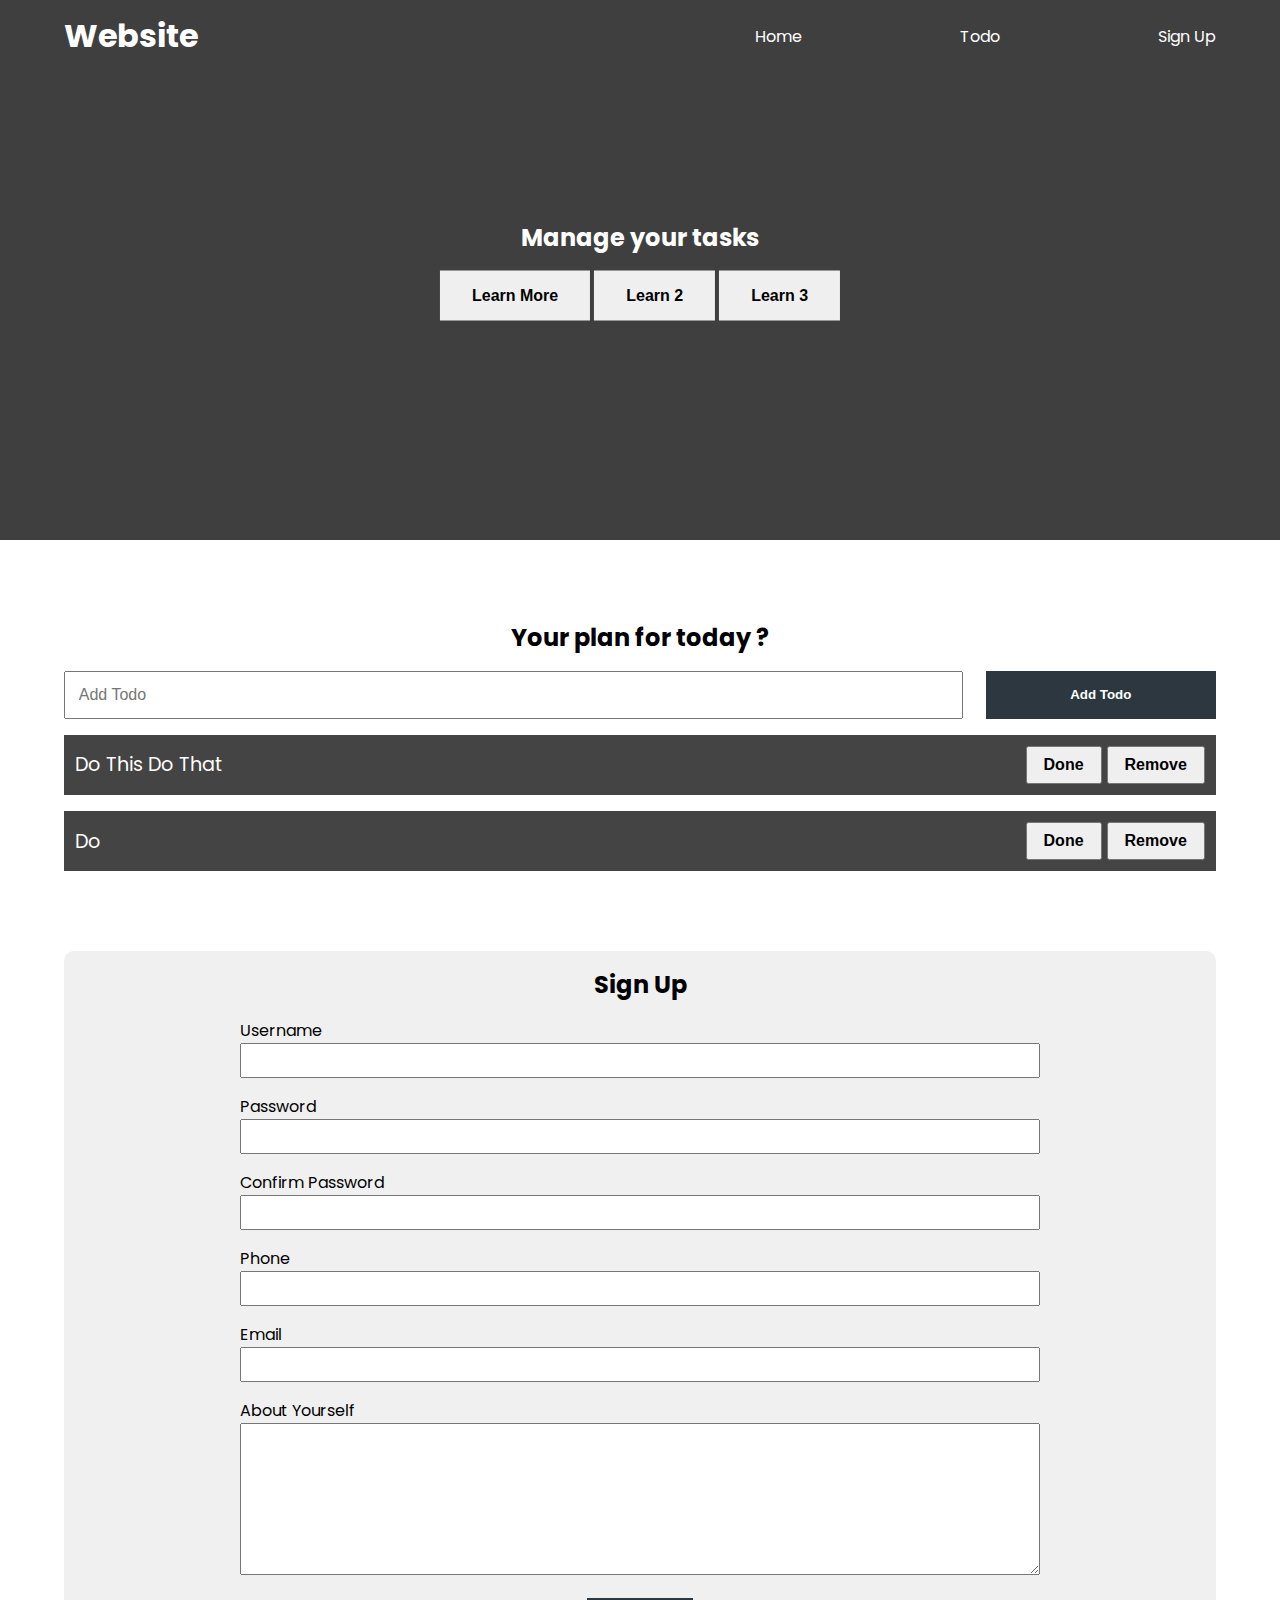
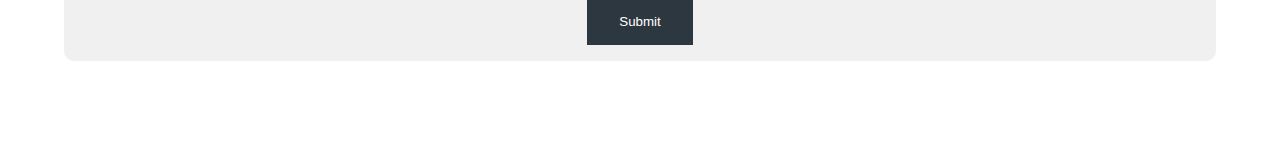
<file: index.html>
<!DOCTYPE html>
<html lang="en">
  <head>
    <meta charset="UTF-8" />
    <meta http-equiv="X-UA-Compatible" content="IE=edge" />
    <meta name="viewport" content="width=device-width, initial-scale=1.0" />
    <link rel="stylesheet" href="./style.css" />
    <!-- <script src="./102.js" defer></script> -->
    <!-- <script src="./103.js" defer></script> -->
    <!-- <script src="./104.js" defer></script> -->
    <!-- <script src="./105.js" defer></script> -->
    <!-- <script src="./106.js" defer></script> -->
    <!-- <script src="./107.js" defer></script> -->
    <!-- <script src="./108.js" defer></script> -->
    <!-- <script src="./109.js" defer></script> -->
    <!-- <script src="./110.js" defer></script> -->
    <!-- <script src="./113.js" defer></script> -->
    <!-- <script src="./114.js" defer></script> -->
    <!-- <script src="./115.js" defer></script> -->
    <!-- <script src="./116.js" defer></script> -->
    <!-- <script src="./117.js" defer></script> -->
    <!-- <script src="./118.js" defer></script> -->
    <!-- <script src="./119.js" defer></script> -->
    <!-- <script src="./120.js" defer></script> -->
    <!-- <script src="./121.js" defer></script> -->
    <!-- <script src="./127.js" defer></script> -->
    <script src="roadSideScript.js" defer></script>
    <title>My Website</title>
  </head>
  <body>
    <header class="header">
      <nav class="nav container">
        <h1 class="logo">Website</h1>
        <ul class="nav-items">
          <li class="nav-item"><a href="#home">Home</a></li>
          <li class="nav-item"><a href="">Todo</a></li>
          <li class="nav-item"><a href="">Sign Up</a></li>
        </ul>
      </nav>
      <div class="headline">
        <h2 id="main-heading">
          Manage your tasks <span style="display: none">Hello</span>
        </h2>
        <button class="btn btn-headline">Learn More</button>
        <button class="btn btn-headline">Learn 2</button>
        <button class="btn btn-headline">Learn 3</button>
      </div>
    </header>

    <section class="section-todo container">
      <h2>Your plan for today ?</h2>
      <!-- todo form  -->
      <form class="form-todo">
        <input type="text" name="" id="" placeholder="Add Todo" />
        <input type="submit" value="Add Todo" class="btn" />
      </form>

      <ul class="todo-list">
        <li>
          <span class="text">Do this do that</span>
          <div class="todo-buttons">
            <button class="todo-btn done">Done</button>
            <button class="todo-btn remove">Remove</button>
          </div>
        </li>
        <li>
          <span class="text">Do </span>
          <div class="todo-buttons">
            <button class="todo-btn done">Done</button>
            <button class="todo-btn remove">Remove</button>
          </div>
        </li>
      </ul>
    </section>

    <section class="section-signup container">
      <h2>Sign Up</h2>
      <form class="signup-form">
        <div class="form-group">
          <label for="username">Username</label>
          <input type="text" name="username" id="username" />
        </div>
        <div class="form-group">
          <label for="password">Password</label>
          <input type="password" name="password" id="password" />
        </div>
        <div class="form-group">
          <label for="confirmPassword">Confirm Password</label>
          <input type="password" name="confirmPassword" id="confirmPassword" onkeyup="debounce()"/>
        </div>
        <div class="form-group">
          <label for="phone">Phone</label>
          <input type="text" name="phone" id="phone" />
        </div>
        <div class="form-group">
          <label for="email">Email</label>
          <input type="email" name="email" id="email" />
        </div>
        <div class="form-group">
          <label for="about">About Yourself</label>
          <textarea name="about" id="about" cols="30" rows="10"></textarea>
        </div>
        <button type="submit" class="btn signup-btn">Submit</button>
      </form>
    </section>
  </body>
</html>
</file>
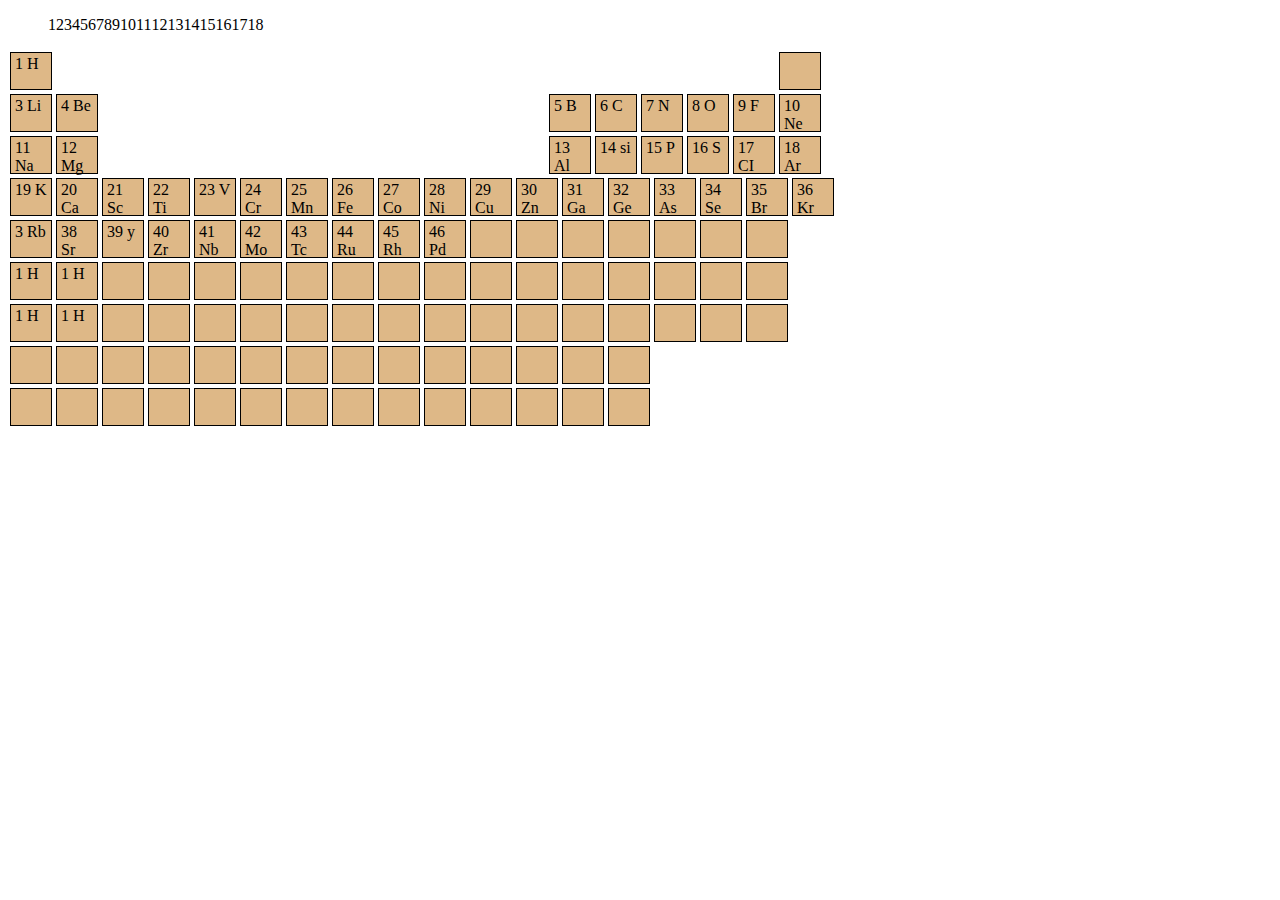
<file: periodicTable.html>
<!DOCTYPE html>
<html lang="en">
<head>
    <meta charset="UTF-8">
    <meta http-equiv="X-UA-Compatible" content="IE=edge">
    <meta name="viewport" content="width=device-width, initial-scale=1.0">
    <title>Document</title>
    <link rel="stylesheet" href="periodic.css">
</head>
<body>
    <div>
        <ul class="number-class">
            <li>1</li>
            <li>2</li>
            <li>3</li>
            <li>4</li>
            <li>5</li>
            <li>6</li>
            <li>7</li>
            <li>8</li>
            <li>9</li>
            <li>10</li>
            <li>11</li>
            <li>12</li>
            <li>13</li>
            <li>14</li>
            <li>15</li>
            <li>16</li>
            <li>17</li>
            <li>18</li>
        </ul>
        <div class="box-div">
            <div class="box">1 H</div>
           
        
            <div class="box"></div>
        </div>
        <div class="box-div">
           <div class="innerbox-div">
            <div class="box">3 Li</div>
            <div class="box">4 Be</div>
           
           </div>
        
           <div class="innerbox-div">
            <div class="box">5 B</div>
            <div class="box">6 C</div>
            <div class="box">7 N</div>
            <div class="box">8 O</div>
            <div class="box">9 F</div>
            <div class="box">10 Ne</div>
           </div>
        </div>
        <div class="box-div">
           <div class="innerbox-div">
            <div class="box">11 Na</div>
            <div class="box">12 Mg</div>
           
           </div>
        
           <div class="innerbox-div">
            <div class="box">13 Al</div>
            <div class="box">14 si</div>
            <div class="box">15 P</div>
            <div class="box">16 S</div>
            <div class="box">17 CI</div>
            <div class="box">18 Ar</div>
           </div>
        </div>
        <div class="box-div2">
           <div class="innerbox-div">
            <div class="box">19 K</div>
            <div class="box">20 Ca</div>
           
           </div>
        
           <div class="innerbox-div">
            <div class="box">21 Sc</div>
            <div class="box">22 Ti</div>
            <div class="box">23 V</div>
            <div class="box">24 Cr</div>
            <div class="box">25 Mn</div>
            <div class="box">26 Fe</div>
            <div class="box">27 Co</div>
            <div class="box">28 Ni</div>
            <div class="box">29 Cu</div>
            <div class="box">30 Zn</div>
           </div>
        
           <div class="innerbox-div">
            <div class="box">31 Ga</div>
            <div class="box">32 Ge</div>
            <div class="box">33 As</div>
            <div class="box">34 Se</div>
            <div class="box">35 Br</div>
            <div class="box">36 Kr</div>
           </div>
        </div>
        <div class="box-div2">
           <div class="innerbox-div">
            <div class="box">3 Rb</div>
            <div class="box">38 Sr</div>
           
           </div>
        
           <div class="innerbox-div">
            <div class="box">39 y</div>
            <div class="box">40 Zr</div>
            <div class="box">41 Nb</div>
            <div class="box">42 Mo</div>
            <div class="box">43 Tc</div>
            <div class="box">44 Ru</div>
            <div class="box">45 Rh</div>
            <div class="box">46 Pd</div>
            <div class="box"></div>
            <div class="box"></div>
           </div>
        
           <div class="innerbox-div">
            <div class="box"></div>
            <div class="box"></div>
            <div class="box"></div>
            <div class="box"></div>
            <div class="box"></div>
           </div>
        </div>
        <div class="box-div2">
           <div class="innerbox-div">
            <div class="box">1 H</div>
            <div class="box">1 H</div>
           
           </div>
        
           <div class="innerbox-div">
            <div class="box"></div>
            <div class="box"></div>
            <div class="box"></div>
            <div class="box"></div>
            <div class="box"></div>
            <div class="box"></div>
            <div class="box"></div>
            <div class="box"></div>
            <div class="box"></div>
            <div class="box"></div>
           </div>
        
           <div class="innerbox-div">
            <div class="box"></div>
            <div class="box"></div>
            <div class="box"></div>
            <div class="box"></div>
            <div class="box"></div>
           </div>
        </div>
        <div class="box-div2">
           <div class="innerbox-div">
            <div class="box">1 H</div>
            <div class="box">1 H</div>
           
           </div>
        
           <div class="innerbox-div">
            <div class="box"></div>
            <div class="box"></div>
            <div class="box"></div>
            <div class="box"></div>
            <div class="box"></div>
            <div class="box"></div>
            <div class="box"></div>
            <div class="box"></div>
            <div class="box"></div>
            <div class="box"></div>
           </div>
        
           <div class="innerbox-div">
            <div class="box"></div>
            <div class="box"></div>
            <div class="box"></div>
            <div class="box"></div>
            <div class="box"></div>
           </div>
        </div>
        <div class="box-div2">
           
        
           <div class="innerbox-div">
            <div class="box"></div>
            <div class="box"></div>
            <div class="box"></div>
            <div class="box"></div>
            <div class="box"></div>
            <div class="box"></div>
            <div class="box"></div>
            <div class="box"></div>
            <div class="box"></div>
            <div class="box"></div>
            <div class="box"></div>
            <div class="box"></div>
            <div class="box"></div>
            <div class="box"></div>
           </div>
        
        
        </div>
        <div class="box-div2">
           
        
           <div class="innerbox-div">
            <div class="box"></div>
            <div class="box"></div>
            <div class="box"></div>
            <div class="box"></div>
            <div class="box"></div>
            <div class="box"></div>
            <div class="box"></div>
            <div class="box"></div>
            <div class="box"></div>
            <div class="box"></div>
            <div class="box"></div>
            <div class="box"></div>
            <div class="box"></div>
            <div class="box"></div>
           </div>
        
        
        </div>

       
    </div>
</body>
</html>
</file>
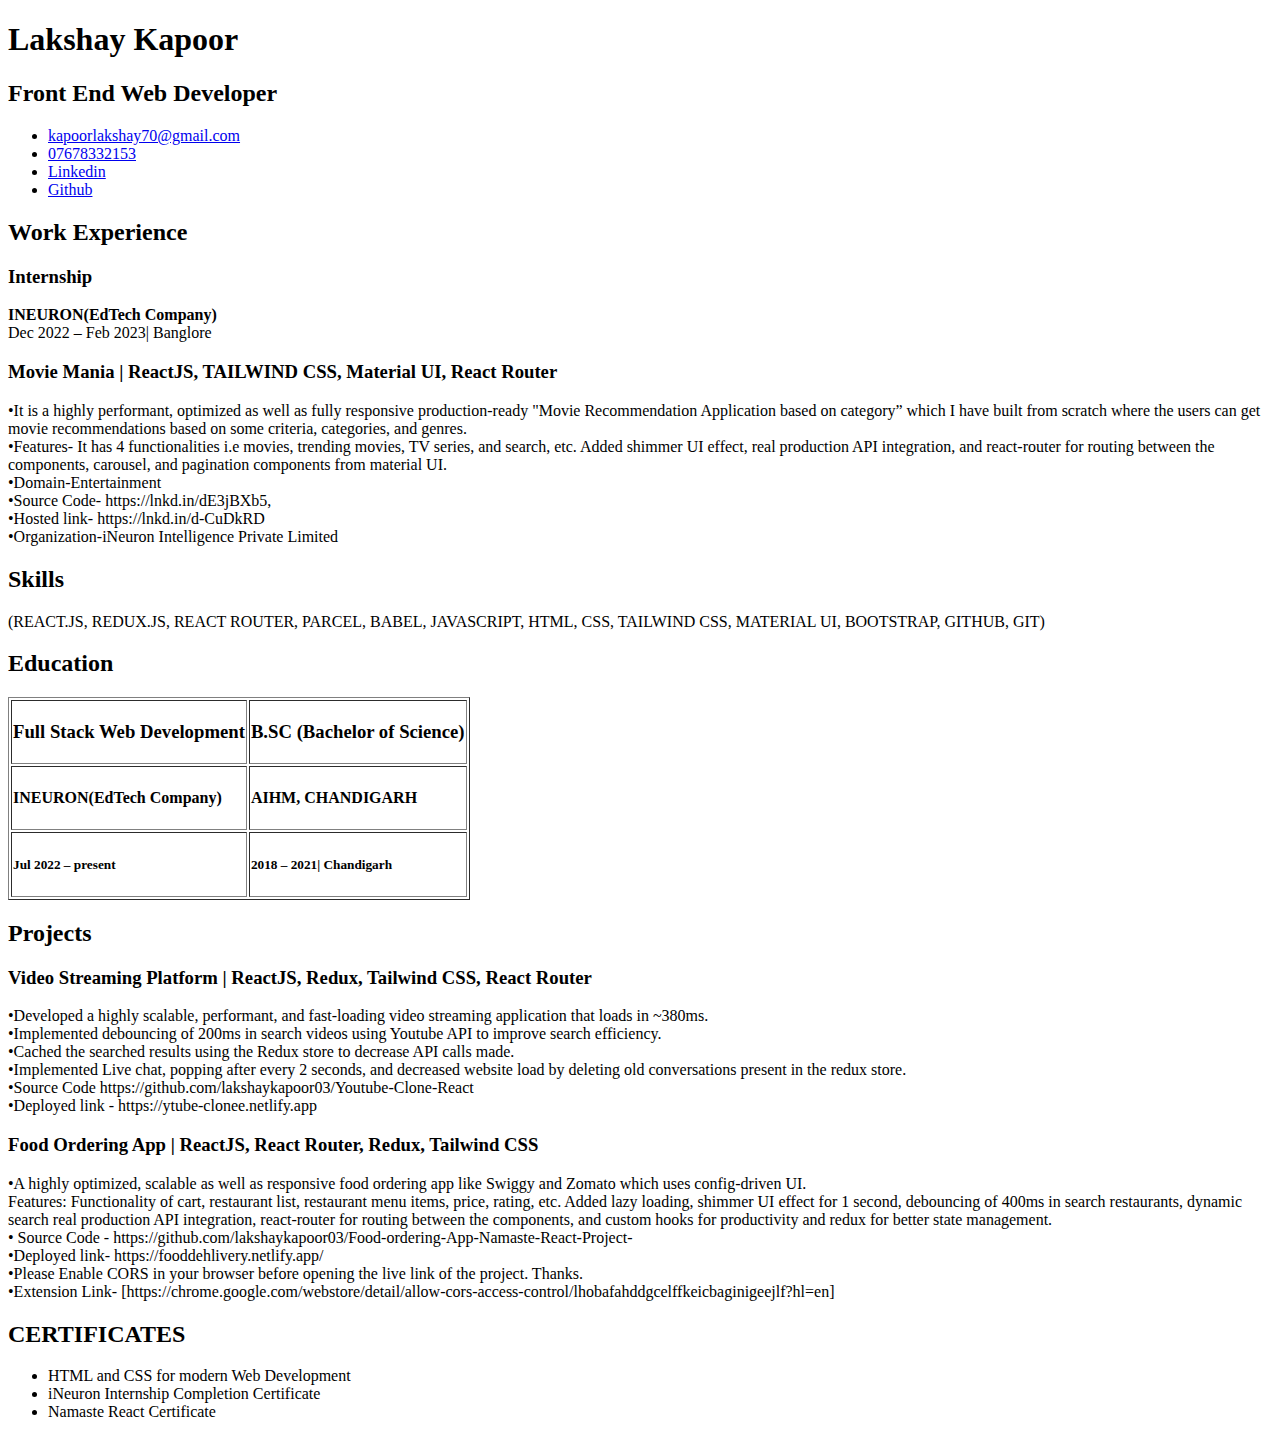
<file: resume.html>
<!DOCTYPE html>
<html lang="en">

<head>
    <meta charset="UTF-8">
    <meta http-equiv="X-UA-Compatible" content="IE=edge">
    <meta name="viewport" content="width=device-width, initial-scale=1.0">
    <title>Document</title>
</head>

<body>
    <div>
        <div>
            <h1>Lakshay Kapoor</h1>
            <h2>Front End Web Developer</h2>
            <ul>
               
                    <li>  <a href="mailto:kapoorlakshay70@gmail.com" target="_blank" rel="noopener noreferrer">kapoorlakshay70@gmail.com</a></li>
                     <li><a href="tel:+917678332153" target="_blank" rel="noopener noreferrer">07678332153</a></li> 
                <li><a href="https://www.linkedin.com/in/lakshay-kapoor-0aa347195/" target="_blank"
                        rel="noopener noreferrer"> Linkedin</a></li>
                <li><a href="https://github.com/lakshaykapoor03"> Github</a></li>
            </ul>
        </div>
        <div>
            <h2>Work Experience</h2>
            <h3>Internship</h3>
            <span><strong>INEURON(EdTech Company)</strong> </span>
            <br>
            <span>Dec 2022 – Feb 2023| Banglore</span>

            <h3>Movie Mania | ReactJS, TAILWIND CSS, Material UI, React Router</h3>
            <p>•It is a highly performant, optimized as well as fully responsive production-ready "Movie Recommendation
                Application based on category” which I have built from scratch where the users can get movie
                recommendations based on some criteria, categories, and genres.
                <br>
                •Features- It has 4 functionalities i.e movies, trending movies, TV series, and search, etc. Added
                shimmer UI effect, real production API integration, and react-router for routing between the components,
                carousel, and pagination components from material UI.
                <br>
                •Domain-Entertainment
                <br>
                •Source Code- https://lnkd.in/dE3jBXb5,
                <br>
                •Hosted link- https://lnkd.in/d-CuDkRD
                <br>
                •Organization-iNeuron Intelligence Private Limited
            </p>
        </div>
        <div>
            <h2>Skills</h2>
            <p>(REACT.JS, REDUX.JS, REACT ROUTER, PARCEL, BABEL, JAVASCRIPT, HTML, CSS, TAILWIND CSS, MATERIAL UI,
                BOOTSTRAP, GITHUB, GIT)</p>
        </div>
    </div>
    <div>
        <table border="1">
            <h2>Education</h2>

            <tr>
                <td>
                    <h3>Full Stack Web Development</h3>
                </td>
                <td>
                    <h3>B.SC (Bachelor of Science)</h3>
                </td>

            </tr>
            <tr>
                <td>
                    <h4>INEURON(EdTech Company)</h4>
                </td>
                <td>
                    <h4>AIHM, CHANDIGARH</h4>
                </td>

            </tr>


            <td>
                <h5>Jul 2022 – present</h5>
            </td>


            <td>
                <h5>2018 – 2021| Chandigarh</h5>
            </td>
        </table>


    </div>

    <div>
        <h2>Projects</h2>
        <h3>Video Streaming Platform | ReactJS, Redux, Tailwind CSS, React Router</h3>
        <p>•Developed a highly scalable, performant, and fast-loading video streaming application that loads in ~380ms.
            <br>
            •Implemented debouncing of 200ms in search videos using Youtube API to improve search efficiency.
            <br>
            •Cached the searched results using the Redux store to decrease API calls made.

            <br>
            •Implemented Live chat, popping after every 2 seconds, and decreased website load by deleting old
            conversations present in the redux store.

            <br>
            •Source Code https://github.com/lakshaykapoor03/Youtube-Clone-React

            <br>
            •Deployed link - https://ytube-clonee.netlify.app﻿
        </p>
    </div>
    <div>
 
        <h3>Food Ordering App |  ReactJS, React Router, Redux, Tailwind CSS</h3>
        <p>•A highly optimized, scalable as well as responsive food ordering app like Swiggy and Zomato which uses config-driven UI.
            <br>
            Features: Functionality of cart, restaurant list, restaurant menu items, price, rating, etc. Added lazy loading, shimmer UI effect for 1 second, debouncing of 400ms in search restaurants, dynamic search real production API integration, react-router for routing between the components, and custom hooks for productivity and redux for better state management.
            <br>
            • Source Code - https://github.com/lakshaykapoor03/Food-ordering-App-Namaste-React-Project-

            <br>
            •Deployed link- ﻿https://fooddehlivery.netlify.app/﻿

            <br>
            •Please Enable CORS in your browser before opening the live link of the project. Thanks.

            <br>
            •Extension Link- [https://chrome.google.com/webstore/detail/allow-cors-access-control/lhobafahddgcelffkeicbaginigeejlf?hl=en]
        </p>
    </div>
    <div>
        <h2>CERTIFICATES</h2>
        <ul>
            <li>HTML and CSS for modern Web Development</li>
            <li>iNeuron Internship Completion Certificate</li>
            <li>Namaste React Certificate
            </li>
        </ul>
    </div>

    



    </div>
</body>

</html>
</file>
<file: style.css>
@import url("https://fonts.googleapis.com/css2?family=Poppins:wght@200;300;400;500;600;700&display=swap");

* {
  box-sizing: border-box;
  padding: 0;
  margin: 0;
}

body {
  font-family: "Poppins", sans-serif;
}

a {
  text-decoration: none;
  color: white;
}

.header {
  position: relative;
  min-height: 60vh;
  background-color: rgb(63, 63, 63);
  background-position: center;
  background-repeat: no-repeat;
  background-size: cover;
  color: white;
}
.bg-dark {
  background: #000;
  color: #eee;
}

.container {
  max-width: 1200px;
  margin: auto;
  width: 90%;
}
.nav {
  min-height: 8vh;
  display: flex;
  justify-content: space-between;
  align-items: center;
}

.nav-items {
  width: 40%;
  display: flex;
  list-style-type: none;
  justify-content: space-between;
}
.headline {
  text-align: center;
  position: absolute;
  top: 50%;
  left: 50%;
  transform: translate(-50%, -50%);
}

.btn {
  display: inline-block;
  outline: none;
  border: none;
  cursor: pointer;
}

.btn-headline {
  padding: 1rem 2rem;
  font-size: 1rem;
  margin-top: 1rem;
  font-weight: 600;
}

.section-todo {
  margin-top: 5rem;
  text-align: center;
}

.form-todo {
  min-height: 5vh;
  display: flex;
  justify-content: space-between;
  margin-top: 1rem;
}

.form-todo input {
  min-height: 100%;
}
.form-todo input[type="text"] {
  width: 78%;
  padding: 0.8rem;
  font-size: 1rem;
  font-weight: 400;
}
.form-todo input[type="submit"] {
  width: 20%;
  background: rgb(44, 55, 63);
  color: white;
  font-weight: bold;
}
.todo-list {
  text-align: left;
  font-size: 1.2rem;
  list-style-type: none;
}
.todo-list li {
  padding: 0.7rem;
  background: #444;
  color: white;
  margin-top: 1rem;
  text-transform: capitalize;
  display: flex;
  justify-content: space-between;
  align-items: center;
}
.todo-btn {
  /* min-height: 100%; */
  padding: 0.5rem 1rem;
  font-size: 1rem;
  font-weight: bold;
  cursor: pointer;
}
.section-signup {
  margin: 5rem auto;
  text-align: center;
  background: rgb(240, 240, 240);
  border-radius: 10px;
  padding: 1rem;
}

.signup-form {
  max-width: 800px;
  width: 95%;
  text-align: left;
  margin: auto;
}
.signup-form label {
  display: block;
}

.signup-form input {
  display: block;
  width: 100%;
  padding: 0.5rem;
}
.form-group {
  margin-top: 1rem;
}
.signup-form textarea {
  width: 100%;
}
.signup-btn {
  background: rgb(44, 55, 63);
  color: white;
  padding: 1rem 2rem;
  display: block;
  margin: auto;
  margin-top: 1rem;
}
</file>
<file: periodic.css>
.number-class{
    
    display: flex;
    list-style: none;
}
.box-div{
    display: flex;
    align-items: center;
    justify-content: space-between;
    max-width: 815px;
    
}

.box-div2{
    display: flex;
    align-items: center;
  
    max-width: 1080px;
}
.hidden{
   visibility: hidden;
}
.box{
    width: 2em;
    height: 2em;
    padding: 2px 4px;
    background-color: burlywood;
    border: 1px solid black;
    margin: 2px;

}

.innerbox-div{
    display: flex;
}
</file>
